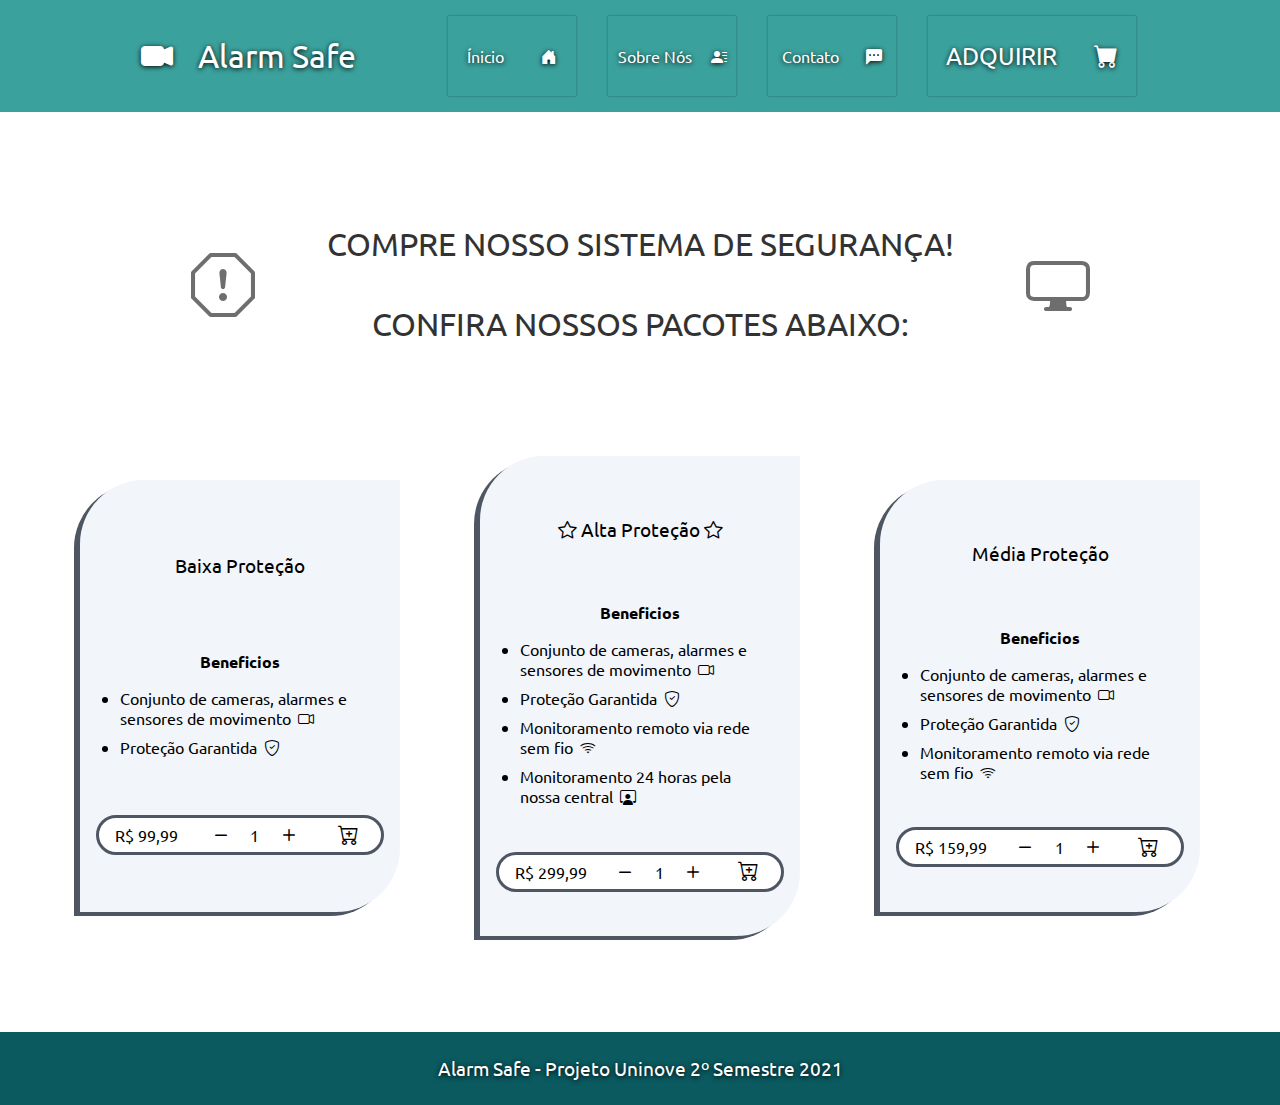
<file: index.html>
<!DOCTYPE html>
<html lang="pt-BR">

<head>
    <title>Alarm Safe</title>
    <meta charset="UTF-8">
    <link rel="stylesheet" href="./style.css">
    <link rel="shortcut icon" href="./imagens/favicon.png">
    <link rel="stylesheet" href="https://cdn.jsdelivr.net/npm/bootstrap-icons@1.7.0/font/bootstrap-icons.css">
    <link href="https://fonts.googleapis.com/css2?family=Ubuntu&display=swap" rel="stylesheet">
</head>

<body>
    <header>
        <h1 id="title" class="text"><i class="bi bi-camera-video-fill"></i>
            Alarm Safe
        </h1>
        <nav class="buttons">
            <a class="btnHeader text" href="index.html">Ínicio
                <i class="bi bi-house-door-fill"></i>
            </a>
            <a class="btnHeader text" href="sobre.html">Sobre Nós
                <i class="bi bi-person-lines-fill"></i>
            </a>
            <a class="btnHeader text" href="contato.html">Contato
                <i class="bi bi-chat-left-dots-fill"></i>
            </a>
            <a id="comprar" class="btnHeader text" href="comprar.html">Adquirir
                <i class="bi bi-cart-fill">
                    <strong id='qntdCarrinho'></strong>
                </i>
            </a>
        </nav>
    </header>
    <main>
        <div id="inicio">
            <i class="bi bi-exclamation-octagon"></i>
            <p>
                COMPRE NOSSO SISTEMA DE SEGURANÇA!
                <br>
                <br>
                CONFIRA NOSSOS PACOTES ABAIXO:
            </p>
            <i class="bi bi-display"></i>
        </div>
        <div id="precos">
            <div class="opcaoCompra">
                <h3 class="tituloPacote">
                    <strong class="plano">Baixa</strong> Proteção
                </h3>
                <ul>
                    <h4 class="beneficios">Beneficios</h4>
                    <li>
                        Conjunto de cameras, alarmes e sensores de movimento
                        <i class="bi bi-camera-video"></i>
                    </li>
                    <li>
                        Proteção Garantida
                        <i class="bi bi-shield-check"></i>
                    </li>
                </ul>
                <div class="comprar">
                    <span class="preco">R$ 99,99</span>

                    <button class="diminuirQntd">
                        <i class="bi bi-dash"></i>
                    </button>

                    <span class="qntd">1</span>

                    <button class="aumentarQntd">
                        <i class="bi bi-plus"></i>
                    </button>

                    <button class="adicionarCarrinho">
                        <i class="bi bi-cart-plus"></i>
                    </button>
                </div>
            </div>
            <div id="promocao" class="opcaoCompra">
                <h3 class="tituloPacote">
                    <i class="bi bi-star"></i>
                    <strong class="plano">Alta</strong> Proteção
                    <i class="bi bi-star"></i>
                </h3>
                <ul>
                    <h4 class="beneficios">Beneficios</h4>
                    <li>
                        Conjunto de cameras, alarmes e sensores de movimento
                        <i class="bi bi-camera-video"></i>
                    </li>
                    <li>
                        Proteção Garantida
                        <i class="bi bi-shield-check"></i>
                    </li>
                    <li>
                        Monitoramento remoto via rede sem fio
                        <i class="bi bi-wifi"></i>
                    </li>
                    <li>
                        Monitoramento 24 horas pela nossa central
                        <i class="bi bi-person-workspace"></i>
                    </li>
                </ul>
                <div class="comprar">
                    <span class="preco">R$ 299,99</span>

                    <button class="diminuirQntd">
                        <i class="bi bi-dash"></i>
                    </button>

                    <span class="qntd">1</span>

                    <button class="aumentarQntd">
                        <i class="bi bi-plus"></i>
                    </button>

                    <button class="adicionarCarrinho">
                        <i class="bi bi-cart-plus"></i>
                    </button>
                </div>
            </div>
            <div class="opcaoCompra">
                <h3 class="tituloPacote">
                    <strong class="plano">Média</strong> Proteção
                </h3>
                <ul>
                    <h4 class="beneficios">Beneficios</h4>
                    <li>
                        Conjunto de cameras, alarmes e sensores de movimento
                        <i class="bi bi-camera-video"></i>
                    </li>
                    <li>
                        Proteção Garantida
                        <i class="bi bi-shield-check"></i>
                    </li>
                    <li>
                        Monitoramento remoto via rede sem fio
                        <i class="bi bi-wifi"></i>
                    </li>
                </ul>
                <div class="comprar">
                    <span class="preco">R$ 159,99</span>

                    <button class="diminuirQntd">
                        <i class="bi bi-dash"></i>
                    </button>

                    <span class="qntd">1</span>

                    <button class="aumentarQntd">
                        <i class="bi bi-plus"></i>
                    </button>

                    <button class="adicionarCarrinho">
                        <i class="bi bi-cart-plus"></i>
                    </button>
                </div>
            </div>
        </div>
    </main>
    <footer>
        <h4 class="text footerText">Alarm Safe - Projeto Uninove 2º Semestre 2021</h4>
    </footer>
    <script type="module" src="./main.js"></script>
</body>

</html>
</file>
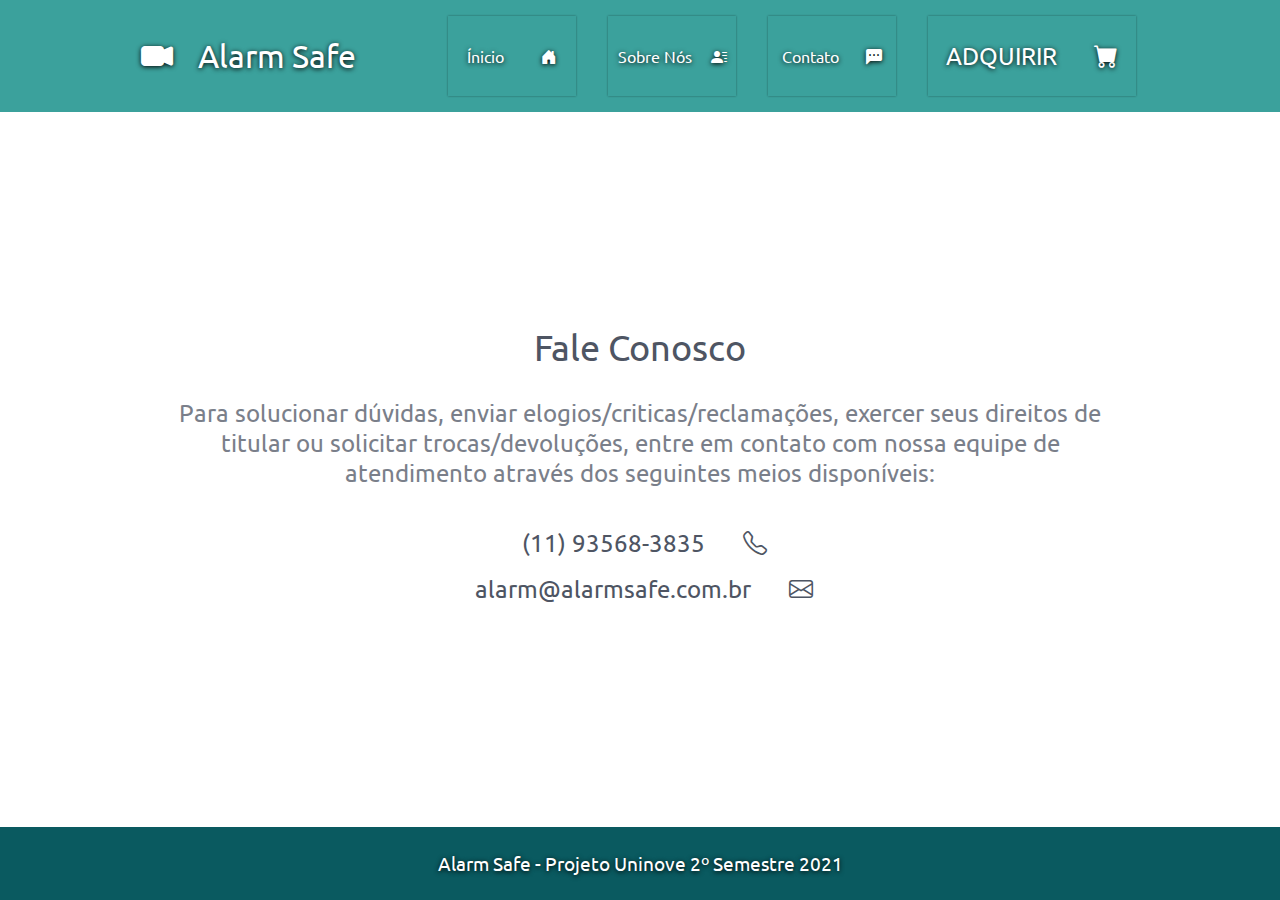
<file: contato.html>
<!DOCTYPE html>
<html lang="pt-BR">
<head>
    <title>Alarm Safe</title>
    <meta charset="UTF-8">
    <link rel="stylesheet" href="./style.css">
    <link rel="shortcut icon" href="./imagens/favicon.png">
    <link rel="stylesheet" href="https://cdn.jsdelivr.net/npm/bootstrap-icons@1.7.0/font/bootstrap-icons.css">
    <link href="https://fonts.googleapis.com/css2?family=Ubuntu&display=swap" rel="stylesheet">
</head>

<body>
    <header>
        <h1 id="title" class="text"><i class="bi bi-camera-video-fill"></i>
            Alarm Safe
        </h1>
        <nav class="buttons">
            <a class="btnHeader text" href="index.html">Ínicio
                <i class="bi bi-house-door-fill"></i>
            </a>
            <a class="btnHeader text" href="sobre.html">Sobre Nós
                <i class="bi bi-person-lines-fill"></i>
            </a>
            <a class="btnHeader text" href="contato.html">Contato
                <i class="bi bi-chat-left-dots-fill"></i>
            </a>
            <a id="comprar" class="btnHeader text" href="comprar.html">Adquirir
                <i class="bi bi-cart-fill">
                    <strong id='qntdCarrinho'></strong>
                </i>
            </a>
        </nav>
    </header>
    <main class="center">
        <div id="contato" class="enabled">
            <h2>Fale Conosco</h2>
            <p>Para solucionar dúvidas, enviar elogios/criticas/reclamações, exercer seus direitos de titular ou solicitar trocas/devoluções, entre em contato com nossa equipe de atendimento através dos seguintes meios disponíveis:</p>
            <ul>
                <li>
                    (11) 93568-3835
                    <i class="bi bi-telephone"></i>
                </li>
                <li>
                    alarm@alarmsafe.com.br
                    <i class="bi bi-envelope"></i>
                </li>
            </ul>
        </div>
    </main>
    <footer>
        <h4 class="text footerText">Alarm Safe - Projeto Uninove 2º Semestre 2021</h4>
    </footer>
</body>
</html>
</file>
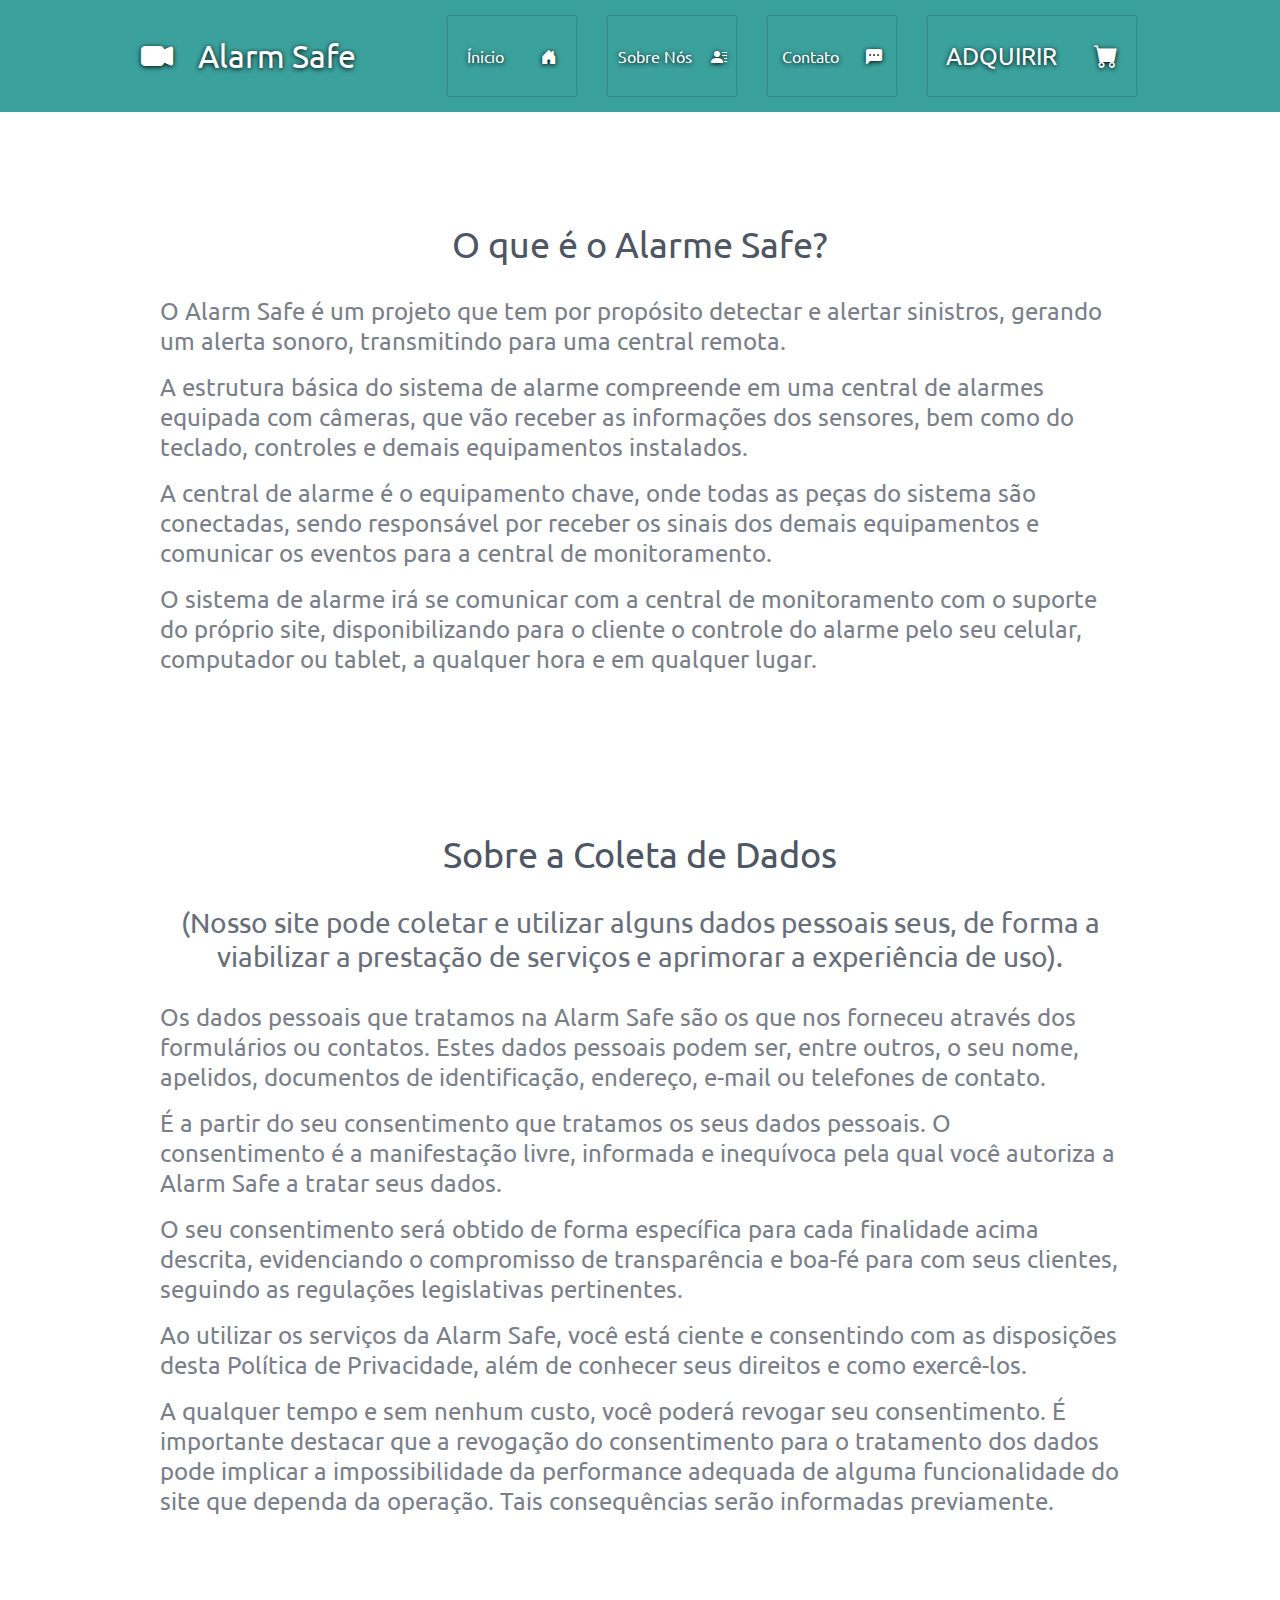
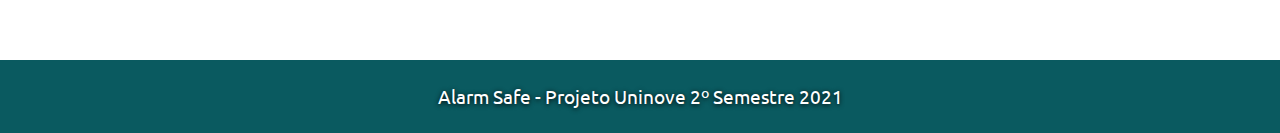
<file: sobre.html>
<!DOCTYPE html>
<html lang="pt-BR">
<head>
    <title>Alarm Safe</title>
    <meta charset="UTF-8">
    <link rel="stylesheet" href="./style.css">
    <link rel="shortcut icon" href="./imagens/favicon.png">
    <link rel="stylesheet" href="https://cdn.jsdelivr.net/npm/bootstrap-icons@1.7.0/font/bootstrap-icons.css">
    <link href="https://fonts.googleapis.com/css2?family=Ubuntu&display=swap" rel="stylesheet">
</head>

<body>
    <header>
        <h1 id="title" class="text"><i class="bi bi-camera-video-fill"></i>
            Alarm Safe
        </h1>
        <nav class="buttons">
            <a class="btnHeader text" href="index.html">Ínicio
                <i class="bi bi-house-door-fill"></i>
            </a>
            <a class="btnHeader text" href="sobre.html">Sobre Nós
                <i class="bi bi-person-lines-fill"></i>
            </a>
            <a class="btnHeader text" href="contato.html">Contato
                <i class="bi bi-chat-left-dots-fill"></i>
            </a>
            <a id="comprar" class="btnHeader text" href="comprar.html">Adquirir
                <i class="bi bi-cart-fill">
                    <strong id='qntdCarrinho'></strong>
                </i>
            </a>
        </nav>
    </header>
    <main class="center">
        <div id="sobre" class="enabled">
            <h2>O que é o Alarme Safe?</h2>
            <p>O Alarm Safe é um projeto que tem por propósito detectar e alertar sinistros, gerando um alerta sonoro, transmitindo para uma central remota.</p>
            <p>A estrutura básica do sistema de alarme compreende em uma central de alarmes equipada com câmeras, que vão receber as informações dos sensores, bem como do teclado, controles e demais equipamentos instalados. </p>
            <p>A central de alarme é o equipamento chave, onde todas as peças do sistema são conectadas, sendo responsável por receber os sinais dos demais equipamentos e comunicar os eventos para a central de monitoramento.</p>
            <p>O sistema de alarme irá se comunicar com a central de monitoramento com o suporte do próprio site, disponibilizando para o cliente o controle do alarme pelo seu celular, computador ou tablet, a qualquer hora e em qualquer lugar.</p>
        </div>
        <div id="coletaDados" class="enabled">
            <h2>Sobre a Coleta de Dados</h2>
            <h3>(Nosso site pode coletar e utilizar alguns dados pessoais seus, de forma a viabilizar a prestação de serviços e aprimorar a experiência de uso).</h3>
            <p>Os dados pessoais que tratamos na Alarm Safe são os que nos forneceu através dos formulários ou contatos. Estes dados pessoais podem ser, entre outros, o seu nome, apelidos, documentos de identificação, endereço, e-mail ou telefones de contato.</p>
            <p>É a partir do seu consentimento que tratamos os seus dados pessoais. O consentimento é a manifestação livre, informada e inequívoca pela qual você autoriza a Alarm Safe a tratar seus dados.</p>
            <p>O seu consentimento será obtido de forma específica para cada finalidade acima descrita, evidenciando o compromisso de transparência e boa-fé para com seus clientes, seguindo as regulações legislativas pertinentes.</p>
            <p>Ao utilizar os serviços da Alarm Safe, você está ciente e consentindo com as disposições desta Política de Privacidade, além de conhecer seus direitos e como exercê-los.</p>
            <p>A qualquer tempo e sem nenhum custo, você poderá revogar seu consentimento. É importante destacar que a revogação do consentimento para o tratamento dos dados pode implicar a impossibilidade da performance adequada de alguma funcionalidade do site que dependa da operação. Tais consequências serão informadas previamente.</p>
        </div>
    </main>
    <footer>
        <h4 class="text footerText">Alarm Safe - Projeto Uninove 2º Semestre 2021</h4>
    </footer>
</body>
</html>
</file>
<file: style.css>
* {
    font-family: 'Ubuntu', sans-serif;
    font-weight: 400;
}

html {
    margin: 0px;
    height: 100%;
    width: 100%;
}

body {
    margin: 0px;
    min-height: 100%;
    width: 100%;
    display: flex;
    flex-direction: column;
    justify-content: space-between;
    background-color: var(--color2);
}

header {
    background-color: var(--color5);
    height: 7rem;
    display: grid;
    grid-template-columns: 1fr 3fr;
    grid-template-areas: "titulo btns";
    grid-column-gap: 4rem;
    width: 100%;
    padding: 0 10%;
    box-sizing: border-box;
    position: fixed;
    z-index: 1;
    top: 0;
}

#title {
    margin: 0;
    grid-area: titulo;
    display: flex;
    align-items: center;
    justify-content: space-around;
}

.buttons {
    height: 100%;
    grid-area: btns;
    display: grid;
    grid-template-columns: 1fr 1fr 1fr 1.5fr;
}

.btnHeader {
    display: flex;
    font-size: 1rem;
    border: 0;
    transition: all 0.3s;
    justify-content: center;
    align-items: center;
    box-shadow: 0 0 0.125rem rgba(0,0,0,0.4);
    margin: 1rem;
    justify-content: space-around;
}

.center {
    align-items: center;
    justify-content: center;
    height: fit-content;
}

.btnHeader:focus {
    background-color: var(--color3);
}

.btnHeader::selection, .footerText::selection, #title::selection,
#mensagemCarrinhoVazio::selection, .preco::selection, .qntd::selection, #mensagemAviso::selection {
    background-color: transparent;
}

.text {
    text-shadow: 0 0.0625rem 0.3125rem var(--color3);
    text-decoration: none;
    color: white;
    text-transform: capitalize;
    word-break: normal;
    padding: 1rem 0;
    text-align: center;
}

#inicio {
    min-height: 10rem;
    text-align: center;
    margin-top: 5rem;
    margin-bottom: 5rem;
    opacity: 0.8;
    font-size: 2rem;
    width: 100%;
    display: flex;
    justify-content: center;
    align-items: center;
}

#mensagemCarrinho {
    color: var(--color-card-shadow);
    width: 100%;
    text-align: center;
    font-size: 2rem;
    margin: 1rem 0 2rem 0;
}

#mensagemCarrinhoVazio {
    color: var(--color-card-shadow);
    opacity: 0.35;
    font-size: 4rem;
    width: 100%;
    height: 100%;
    display: flex;
    justify-content: center;
    margin: auto;
    align-items: center;
}

#precos ul > li {
    margin-bottom: 0.5rem;
}

#precos ul > li > i {
    margin-left: 0.2rem;
}

#precos ul > li:last-of-type {
    margin-bottom: 0;
}

#precos ul {
    padding: 0 1.5rem;
}

#mensagemAviso {
    opacity: 0.25;
    font-size: 2.5rem;
    width: 100%;
    height: 100%;
    display: flex;
    justify-content: center;
    margin: auto;
    align-items: center;
}

#sobre, #coletaDados, #contato {
    font-size: 1.5rem;
    width: 80%;
    height: fit-content;
    display: flex;
    justify-content: center;
    align-items: center;
    flex-direction: column;
    color: var(--color-card-shadow)
}

#inicio > i {
    opacity: 0.7;
    font-size: 4rem;
}

#inicio > i:first-of-type {
    margin-right: 4.5rem;
}

#inicio > i:last-of-type {
    margin-left: 4.5rem;
}

#sobre {
    margin: 5rem 0 0 0;
}

#coletaDados, #contato {
    margin: 5rem 0 5rem 0;
}

#sobre > h2, #coletaDados > h2, #contato > h2 {
    opacity: 1;
}

#coletaDados > h3 {
    margin-top: 0;
    text-align: center;
    opacity: 0.85;
}

#sobre > p, #coletaDados > p, #contato > p {
    opacity: 0.75;
    margin: 0 0 1rem 0;
}

#contato {
    text-align: center;
}

#contato li::marker{
    display: none;
    color: transparent;
}

#contato li:first-of-type{
    margin-bottom: 1rem;
}

#contato i {
    margin-left: 2rem;
    margin-right: 2rem;
}

#sobre > p:last-child, #coletaDados > p:last-child {
    margin: 0 0 3rem 0;
}

#mensagemCarrinhoVazio > i {
    margin-left: 1rem;
}

#mensagemAviso > i {
    margin-right: 2rem;
    font-size: 10rem;
}

.disabled {
    display: none !important;
}

.enabled {
    display: initial;
}

.footerText {
    font-size: 1.2rem;
    margin: 0;
    padding: 0;
}

.textMain {
    color: var(--color3);
}

.btnHeader:hover {
    font-size: 1.2rem;
    background-color: var(--color2);
}

#comprar {
    text-transform: uppercase;
    font-size: 1.5rem;
}

#comprar:hover {
    font-size: 1.7rem;
}

main {
    display: flex;
    background-color: white;
    flex-grow: 1;
    padding: 7rem 2.5rem 1rem 2.5rem;
    flex-direction: column;
}

#total {
    width: 30%;
    height: 10rem;
    align-self: end;
    box-sizing: border-box;
    padding: 1rem;
    border-radius: 1rem;
    border-width: 0.5rem;
    border-color: var(--color-card-shadow);
    border-style: double;
}

#total > span {
    display: block;
}

#carrinho {
    margin-top: 1rem;
    height: fit-content;
    display: flex;
    flex-direction: column;
    width: 100%;
}

.item {
    border-radius: 2rem;
    background-color: var(--color-card);
    height: 6rem;
    width: 100%;
    margin-bottom: 1rem;
    display: grid;
    align-items: center;
    grid-template-areas: "plano valores btns";
    grid-template-columns: 3fr 2fr 1fr;
    box-shadow: -0.375rem 0.25rem 0.3rem var(--color-card-shadow);
}

.valores {
    grid-area: valores;
    text-align: center;
    border-left: 0.0625rem solid black;
    border-right: 0.0625rem solid black;
}

.tituloItem {
    margin: 0 0 0 3rem;
    width: fit-content;
    grid-area: plano;
}

#fretes {
    height: 3rem;
    display: flex;
    justify-content: center;
    flex-direction: column;
}

#fretes > div {
    display: flex;
    flex-direction: row;
    align-items: center;
}

#fretes > div:last-of-type {
    margin-top: 0.2rem;
}

input[name="frete"] {
    margin: 0 1rem 0 0;
}

input[name="frete"]:focus {
    outline: none;
}

#precosFinais {
    justify-content: center;
    height: 3rem;
    grid-template-columns: repeat(2, 1fr);
    grid-template-rows: repeat(2, 1fr);
    grid-template-areas:
        "valorFrete btnComprar"
        "valorTotal btnComprar";
    display: grid;
    column-gap: 3rem;
    margin-top: 1rem;
}

#precoFrete, #precoTotal {
    display: flex;
    justify-content: space-between;
}

#precoFrete {
    grid-area: valorFrete;
}

#precoTotal {
    grid-area: valorTotal;
}

#btnComprar{
    color: var(--color-card-shadow);
    font-weight: bolder;
    grid-area: btnComprar;
    width: 100%;
    height: 100%;
    display: flex;
    align-items: center;
    justify-content: center;
    border-radius: 1rem;
    border-width: 0.4rem;
    border-color: var(--color-card-shadow);
    border-style: double;
    background: none;
    transition: 0.3s all linear;
}

#btnComprar:hover{
    color: var(--color-btn-buy-hover);
    border-color: var(--color-btn-buy-hover);
}

.controls {
    display: flex;
    width: fit-content;
    justify-content: center;
    align-items: center;
    grid-area: btns;
    justify-self: end;
    margin-right: 3rem;
}

.item:last-of-type {
    margin-bottom: 2rem;
}

footer {
    justify-self: end;
    display: flex;
    justify-content: center;
    align-items: center;
    height: fit-content;
    text-align: center;
    color: white;
    padding: 1.5rem;
    background-color: var(--color4);
    width: 100%;
    box-sizing: border-box;
}

#precos {
    min-height: 30rem;
    box-sizing: border-box;
    display: flex;
    column-gap: 2rem;
    justify-content: center;
    margin-bottom: 5rem;
}

.opcaoCompra {
    box-shadow: -0.375rem 0.25rem 0 var(--color-card-shadow);
    width: 20rem;
    box-sizing: border-box;
    background-color: var(--color-card);
    border-radius: 4rem 0 4rem 0;
    transition: all 0.3s linear;
    margin: 1.5rem 3rem;
    padding: 1rem;
    display: flex;
    flex-direction: column;
    align-items: center;
    justify-content: space-evenly;
}

#promocao {
    margin: 0;
}

.opcaoCompra:hover {
    box-shadow: 0 0 0.3125rem var(--color3);
}

.tituloPacote {
    margin: 1rem 0;
    text-align: center;
    text-transform: capitalize;
}

.beneficios {
    font-weight: bold;
    margin: 0 0 1rem 0;
    text-align: center;
    text-transform: capitalize;
}

.comprar {
    display: flex;
    align-items: center;
    border-radius: 5rem;
    background: white;
    border: 0.1875rem solid var(--color-card-shadow);
    height: 2.5rem;
    text-align: center;
    width: 18rem;
    box-sizing: border-box;
    padding: 0 1rem;
    transition: all 0.2s linear;
    font-weight: 500;
}

.comprar:hover {
    border-color: var(--color-btn-buy-hover);
}

#qntdCarrinho {
    font-style: normal;
}

.preco {
    margin: 0 auto 0 0;
}

.diminuirQntd, .aumentarQntd, .adicionarCarrinho, .removerItem {
    background: none;
    border: none;
    height: 2.125rem;
    width: 2.125rem;
    padding: 0;
    cursor:pointer;
    transition: all 0.2s linear;
}

.qntd {
    background: none;
    border: none;
    height: 2.125rem;
    width: 2.125rem;
    padding: 0;
    text-align: center;
    font-size: 1rem;
    line-height: 2.125rem;
}

.aumentarQntd {
    margin: auto auto auto 0;
}

.removerItem {
    margin-left: 3rem;
}

.diminuirQntd, .aumentarQntd, .removerItem {
    font-size: 1.5rem;
}

.diminuirQntd:hover, .aumentarQntd:hover, .removerItem:hover {
    font-size: 1.7rem;
}

.adicionarCarrinho {
    font-size: 1.3rem;
}

.adicionarCarrinho:hover {
    font-size: 1.5rem;
}

.diminuirQntd > i, .aumentarQntd > i, .adicionarCarrinho > i,
.removerItem > i {
    width: 100%;
    height: 100%;
    align-items: center;
    justify-content: center;
    display: flex;
}

.loading {
    position: absolute;
    width: 100%;
    height: 100%;
    background-color: rgb(255, 255, 255);
    z-index: 99;
    display: flex;
    align-items: center;
    justify-content: center;
    pointer-events: none;
}

.spin{
    border-radius: 50%;
    border: 0.3rem dashed black;
    width: 3rem;
    height: 3rem;
    animation: 3s spin infinite linear
}

@keyframes spin {
    100% {
        transform: rotate(360deg);
    }
}

:root {
    --color1: #45E9FF;
    --color2: #1A181C;
    --color3: #040404;
    --color4: #0A5A60;
    --color5: #3BA19C;
    --color-card: #F2F5FA;
    --color-card-shadow: #4E5563;
    --color-btn-buy-hover: #4EA687;
}

@media screen and (max-width: 1200px){
    html{
        font-size: 70%;
    }

    .item{
        grid-template-columns: 3fr 2fr 2fr;
    }

    header {
        grid-template-columns: 1fr 4fr;
    }

    #total {
        width: 50%;
    }
}

@media screen and (min-width: 1201px) and (max-width: 1600px) {
    #total {
        width: 60%;
    }
}
</file>
